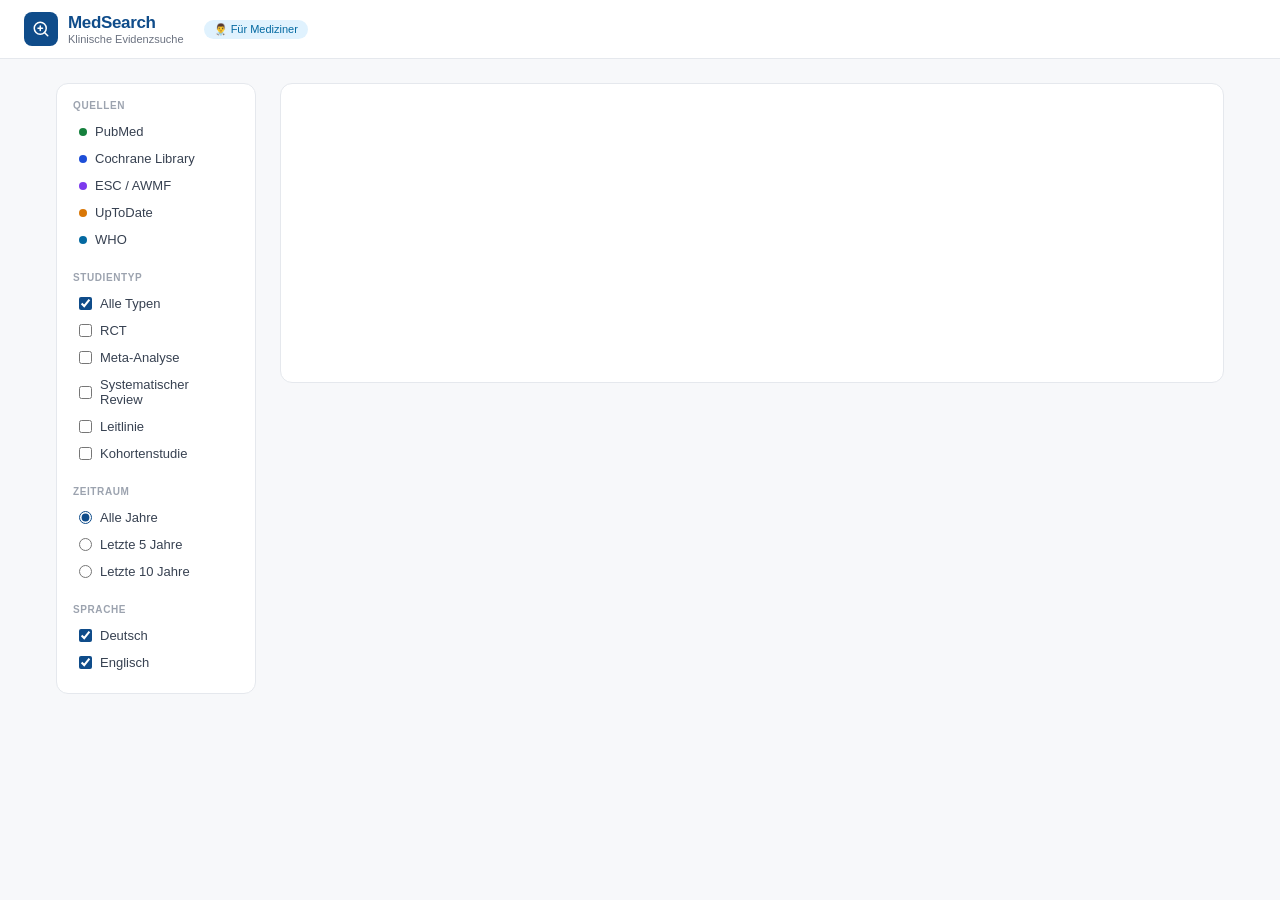
<file: index.html>
<!DOCTYPE html>
<html lang="de">
<head>
  <meta charset="UTF-8">
  <meta name="viewport" content="width=device-width, initial-scale=1.0">
  <title>MedSearch</title>

  <!-- Google Programmable Search Engine -->
  <script async src="https://cse.google.com/cse.js?cx=a4ef386bd72454657"></script>

  <!-- Eigene CSS-Datei -->
  <link rel="stylesheet" href="style.css">
</head>

<body>

  <!-- Header -->
  <header class="header">
    <a class="logo" href="#">
      <div class="logo-mark">
        <svg viewBox="0 0 24 24" aria-hidden="true">
          <circle cx="11" cy="11" r="8"/>
          <path d="m21 21-4.35-4.35"/>
          <path d="M11 8v6M8 11h6"/>
        </svg>
      </div>
      <div>
        <div class="logo-name">MedSearch</div>
        <div class="logo-sub">Klinische Evidenzsuche</div>
      </div>
    </a>

    <span class="audience-pill">👨‍⚕️ Für Mediziner</span>

    <!-- Suchleiste -->
    <div class="search-header">
      <div class="gcse-searchbox"></div>
    </div>
  </header>

  <!-- Layout -->
  <div class="layout">

    <!-- Sidebar Filter -->
    <aside class="sidebar" aria-label="Suchfilter">
      <div class="filter-section">
        <h3>Quellen</h3>
        <label class="filter-item">
          <span class="source-dot green"></span>
          PubMed
        </label>
        <label class="filter-item">
          <span class="source-dot blue"></span>
          Cochrane Library
        </label>
        <label class="filter-item">
          <span class="source-dot purple"></span>
          ESC / AWMF
        </label>
        <label class="filter-item">
          <span class="source-dot orange"></span>
          UpToDate
        </label>
        <label class="filter-item">
          <span class="source-dot cyan"></span>
          WHO
        </label>
      </div>

      <div class="filter-section">
        <h3>Studientyp</h3>
        <label class="filter-item"><input type="checkbox" checked><span>Alle Typen</span></label>
        <label class="filter-item"><input type="checkbox"><span>RCT</span></label>
        <label class="filter-item"><input type="checkbox"><span>Meta-Analyse</span></label>
        <label class="filter-item"><input type="checkbox"><span>Systematischer Review</span></label>
        <label class="filter-item"><input type="checkbox"><span>Leitlinie</span></label>
        <label class="filter-item"><input type="checkbox"><span>Kohortenstudie</span></label>
      </div>

      <div class="filter-section">
        <h3>Zeitraum</h3>
        <label class="filter-item"><input type="radio" name="time" checked><span>Alle Jahre</span></label>
        <label class="filter-item"><input type="radio" name="time"><span>Letzte 5 Jahre</span></label>
        <label class="filter-item"><input type="radio" name="time"><span>Letzte 10 Jahre</span></label>
      </div>

      <div class="filter-section">
        <h3>Sprache</h3>
        <label class="filter-item"><input type="checkbox" checked><span>Deutsch</span></label>
        <label class="filter-item"><input type="checkbox" checked><span>Englisch</span></label>
      </div>
    </aside>

    <!-- Suchergebnisse -->
    <main class="main">
      <div class="gcse-wrap">
        <div class="gcse-searchresults"></div>
      </div>
    </main>

  </div>

</body>
</html>
</file>
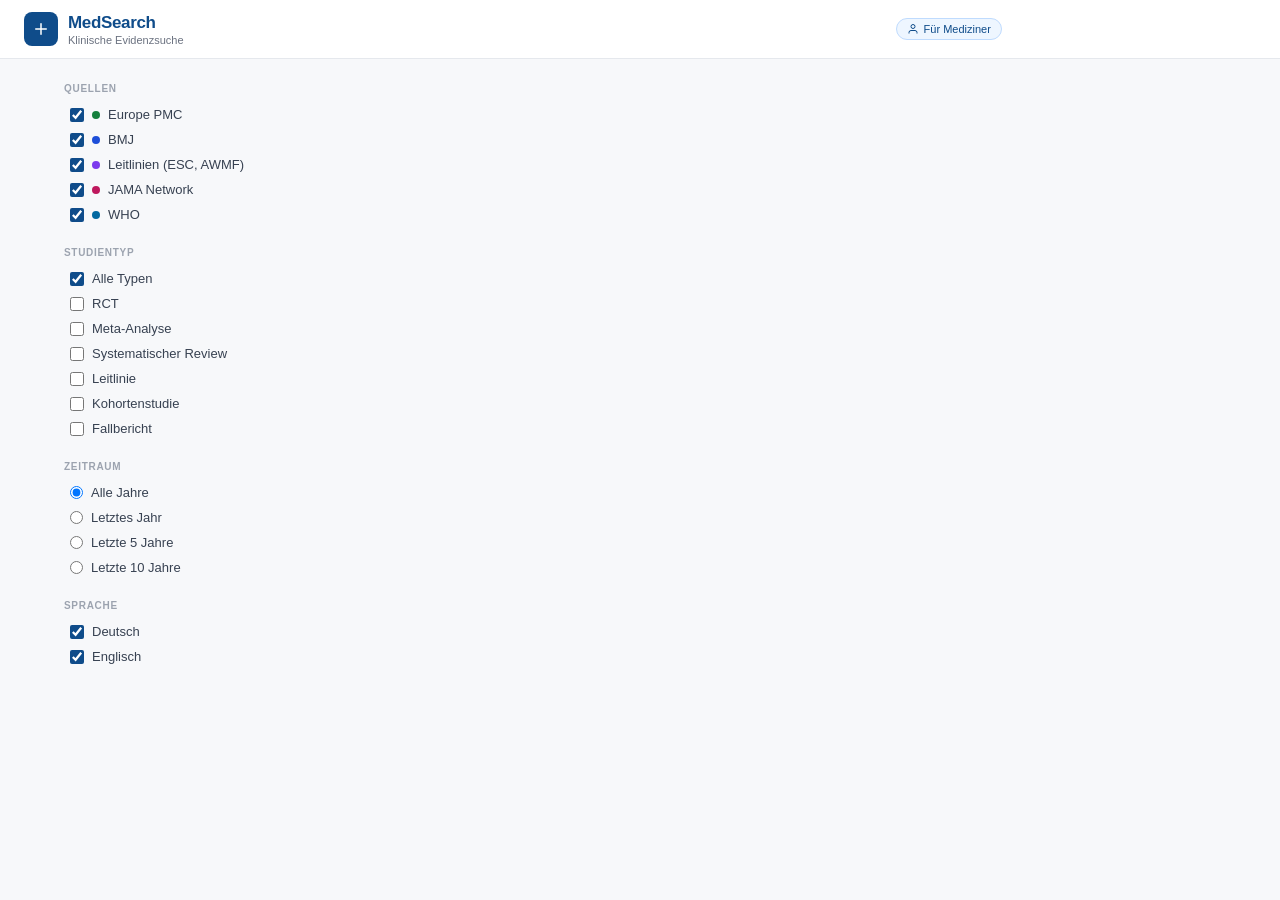
<file: medsearch_prototype.html>
<!DOCTYPE html>
<html lang="de">
<head>
<meta charset="UTF-8">
<meta name="viewport" content="width=device-width, initial-scale=1.0">
<title>MedSearch — Klinische Suchmaschine</title>
<script async src="https://cse.google.com/cse.js?cx=a4ef386bd72454657"></script>
<style>
  /* ── Reset & Base ── */
  *, *::before, *::after { box-sizing: border-box; margin: 0; padding: 0; }
  html { font-size: 16px; }
  body {
    font-family: -apple-system, BlinkMacSystemFont, "Segoe UI", Helvetica, Arial, sans-serif;
    background: #f7f8fa;
    color: #1a1d23;
    min-height: 100vh;
  }

  /* ── Header ── */
  .header {
    background: #fff;
    border-bottom: 1px solid #e5e8ed;
    padding: 12px 24px;
    display: flex;
    align-items: center;
    gap: 16px;
    position: sticky;
    top: 0;
    z-index: 100;
  }
  .logo {
    display: flex;
    align-items: center;
    gap: 10px;
    text-decoration: none;
    flex-shrink: 0;
  }
  .logo-mark {
    width: 34px; height: 34px;
    background: #0f4c8a;
    border-radius: 8px;
    display: flex; align-items: center; justify-content: center;
  }
  .logo-mark svg { width: 18px; height: 18px; fill: none; stroke: #fff; stroke-width: 2; stroke-linecap: round; }
  .logo-name { font-size: 17px; font-weight: 600; color: #0f4c8a; letter-spacing: -0.02em; }
  .logo-sub { font-size: 11px; color: #6b7280; font-weight: 400; margin-top: 1px; }

  /* ── Search Form ── */
  .search-wrap {
    flex: 1;
    display: flex;
    gap: 8px;
    max-width: 680px;
  }
  .search-input-wrap {
    flex: 1;
    display: flex;
    align-items: center;
    border: 1.5px solid #d1d5db;
    border-radius: 10px;
    background: #fff;
    padding: 0 12px;
    gap: 8px;
    transition: border-color .15s;
  }
  .search-input-wrap:focus-within { border-color: #0f4c8a; box-shadow: 0 0 0 3px rgba(15,76,138,.1); }
  .search-input-wrap svg { width: 16px; height: 16px; stroke: #9ca3af; flex-shrink: 0; fill: none; stroke-width: 2; stroke-linecap: round; }
  .search-input-wrap input {
    border: none; outline: none; background: transparent;
    font-size: 14px; color: #1a1d23; width: 100%; padding: 9px 0;
  }
  .search-input-wrap input::placeholder { color: #9ca3af; }
  .search-btn {
    background: #0f4c8a; color: #fff;
    border: none; border-radius: 10px;
    padding: 0 18px; font-size: 14px; font-weight: 500;
    cursor: pointer; white-space: nowrap;
    transition: background .15s;
  }
  .search-btn:hover { background: #0a3d70; }

  .audience-tag {
    display: flex; align-items: center; gap: 5px;
    font-size: 11px; font-weight: 500;
    background: #eef6ff; color: #0f4c8a;
    padding: 4px 10px; border-radius: 20px;
    border: 1px solid #bfdbfe;
    white-space: nowrap;
  }
  .audience-tag svg { width: 12px; height: 12px; stroke: currentColor; fill: none; stroke-width: 2; }

  /* ── Layout ── */
  .page { display: flex; gap: 0; max-width: 1200px; margin: 0 auto; padding: 24px 24px; }

  /* ── Sidebar ── */
  .sidebar {
    width: 210px;
    flex-shrink: 0;
    margin-right: 24px;
  }
  .filter-section { margin-bottom: 20px; }
  .filter-section h3 {
    font-size: 10px; font-weight: 600; letter-spacing: .07em;
    text-transform: uppercase; color: #9ca3af;
    margin-bottom: 8px;
  }
  .filter-item {
    display: flex; align-items: center; gap: 8px;
    padding: 5px 6px; border-radius: 6px;
    cursor: pointer; font-size: 13px; color: #374151;
    transition: background .1s;
    user-select: none;
  }
  .filter-item:hover { background: #f3f4f6; }
  .filter-item input[type=checkbox] {
    width: 14px; height: 14px; cursor: pointer;
    accent-color: #0f4c8a; flex-shrink: 0;
  }
  .filter-item label { cursor: pointer; flex: 1; }
  .filter-count { font-size: 11px; color: #9ca3af; margin-left: auto; }

  .source-dot {
    width: 8px; height: 8px; border-radius: 50%; flex-shrink: 0;
  }

  /* ── Main Results ── */
  .main { flex: 1; min-width: 0; }

  /* Google CSE override styles */
  .gcse-wrap {
    background: transparent;
  }

  /* ── Result Cards (manual/demo mode) ── */
  .results-header {
    display: flex; align-items: center; justify-content: space-between;
    margin-bottom: 14px;
  }
  .results-count { font-size: 13px; color: #6b7280; }
  .results-count strong { color: #1a1d23; }

  .sort-wrap { display: flex; align-items: center; gap: 6px; }
  .sort-wrap label { font-size: 12px; color: #6b7280; }
  .sort-wrap select {
    font-size: 12px; border: 1px solid #e5e8ed; border-radius: 6px;
    padding: 4px 8px; color: #374151; background: #fff; cursor: pointer;
  }

  /* Tabs */
  .tabs {
    display: flex; gap: 0;
    border-bottom: 1px solid #e5e8ed;
    margin-bottom: 16px;
  }
  .tab {
    padding: 8px 16px; font-size: 13px; color: #6b7280;
    cursor: pointer; border-bottom: 2px solid transparent;
    margin-bottom: -1px; transition: color .1s;
  }
  .tab:hover { color: #374151; }
  .tab.active { color: #0f4c8a; border-bottom-color: #0f4c8a; font-weight: 500; }

  /* AI Box */
  .ai-box {
    background: #f0fdf4; border: 1px solid #bbf7d0;
    border-radius: 10px; padding: 14px 16px; margin-bottom: 18px;
  }
  .ai-box-header {
    display: flex; align-items: center; gap: 6px;
    font-size: 11px; font-weight: 600; color: #15803d;
    text-transform: uppercase; letter-spacing: .05em; margin-bottom: 6px;
  }
  .ai-box-header svg { width: 13px; height: 13px; fill: none; stroke: currentColor; stroke-width: 2; }
  .ai-box p { font-size: 13px; line-height: 1.65; color: #166534; }

  /* Result card */
  .result-card {
    background: #fff; border: 1px solid #e5e8ed;
    border-radius: 10px; padding: 16px 18px; margin-bottom: 10px;
    transition: border-color .15s, box-shadow .15s;
  }
  .result-card:hover { border-color: #bfdbfe; box-shadow: 0 2px 8px rgba(15,76,138,.07); }

  .result-top {
    display: flex; align-items: center; justify-content: space-between;
    margin-bottom: 8px; gap: 12px; flex-wrap: wrap;
  }
  .result-badges { display: flex; align-items: center; gap: 6px; flex-wrap: wrap; }
  .badge {
    font-size: 10px; font-weight: 600; padding: 2px 7px;
    border-radius: 20px; white-space: nowrap;
  }
  .badge-pubmed    { background: #d1fae5; color: #065f46; }
  .badge-cochrane  { background: #dbeafe; color: #1e40af; }
  .badge-guideline { background: #ede9fe; color: #5b21b6; }
  .badge-uptodate  { background: #fef3c7; color: #92400e; }
  .badge-new       { background: #fce7f3; color: #9d174d; }
  .badge-who       { background: #e0f2fe; color: #0369a1; }

  .evidence-pill {
    font-size: 10px; font-weight: 600; padding: 2px 7px;
    border-radius: 20px; border: 1px solid;
  }
  .ev-a { background: #f0fdf4; color: #15803d; border-color: #86efac; }
  .ev-b { background: #eff6ff; color: #1d4ed8; border-color: #93c5fd; }
  .ev-c { background: #fafafa; color: #6b7280; border-color: #d1d5db; }

  .result-title {
    font-size: 14px; font-weight: 500; color: #0f4c8a;
    margin-bottom: 6px; line-height: 1.45; cursor: pointer;
  }
  .result-title:hover { text-decoration: underline; }
  .result-snippet { font-size: 12.5px; color: #4b5563; line-height: 1.65; margin-bottom: 10px; }
  .result-meta {
    display: flex; align-items: center; gap: 14px; flex-wrap: wrap;
    font-size: 11px; color: #9ca3af;
  }
  .result-meta span { display: flex; align-items: center; gap: 4px; }
  .result-meta svg { width: 12px; height: 12px; stroke: currentColor; fill: none; stroke-width: 2; }

  .result-actions {
    display: flex; gap: 6px; flex-wrap: wrap;
    margin-top: 12px; padding-top: 12px;
    border-top: 1px solid #f3f4f6;
  }
  .act-btn {
    display: flex; align-items: center; gap: 5px;
    font-size: 11px; font-weight: 500;
    padding: 5px 10px; border-radius: 6px;
    border: 1px solid #e5e8ed; background: transparent;
    color: #6b7280; cursor: pointer; transition: all .1s;
  }
  .act-btn:hover { background: #f3f4f6; color: #374151; border-color: #d1d5db; }
  .act-btn svg { width: 12px; height: 12px; stroke: currentColor; fill: none; stroke-width: 2; }
  .act-btn-primary {
    background: #eff6ff; color: #1d4ed8; border-color: #bfdbfe;
  }
  .act-btn-primary:hover { background: #dbeafe; color: #1e40af; }



  /* ── Google CSE container ── */
  #gcse-results {
    display: none; /* shown when API key is set */
  }
  #demo-results { display: block; }

  /* ── Setup notice ── */
  .setup-notice {
    background: #fffbeb; border: 1px solid #fde68a;
    border-radius: 10px; padding: 14px 16px; margin-bottom: 18px;
    font-size: 12.5px; color: #78350f; line-height: 1.6;
  }
  .setup-notice strong { color: #92400e; }
  .setup-notice code {
    background: #fef3c7; padding: 1px 5px; border-radius: 4px;
    font-family: monospace; font-size: 11px;
  }

  /* ── Responsive ── */
  @media (max-width: 700px) {
    .sidebar { display: none; }
    .page { padding: 12px; }
    .header { flex-wrap: wrap; }
    .audience-tag { display: none; }
  }
</style>
</head>
<body>

<script>
  const CONFIG = {
    cx:     "a4ef386bd72454657",
    apiKey: "AIzaSyBMj0JfeXUB7RBDYcs157cdyPmF1jFBs6U",
  };

  const API_READY = CONFIG.cx !== "YOUR_SEARCH_ENGINE_CX_ID" &&
                    CONFIG.apiKey !== "YOUR_GOOGLE_API_KEY";
</script>

<!-- ══ HEADER ════════════════════════════════ -->
<header class="header">
  <a class="logo" href="#" aria-label="MedSearch Startseite">
    <div class="logo-mark">
      <svg viewBox="0 0 24 24" aria-hidden="true">
        <path d="M12 5v14M5 12h14"/>
      </svg>
    </div>
    <div>
      <div class="logo-name">MedSearch</div>
      <div class="logo-sub">Klinische Evidenzsuche</div>
    </div>
  </a>

  <div class="search-wrap">
    <div class="gcse-searchbox-only"></div>
  </div>

  <div class="audience-tag" title="Optimiert für klinischen Gebrauch">
    <svg viewBox="0 0 24 24" aria-hidden="true"><path d="M20 21v-2a4 4 0 0 0-4-4H8a4 4 0 0 0-4 4v2"/><circle cx="12" cy="7" r="4"/></svg>
    Für Mediziner
  </div>
</header>

<!-- ══ PAGE LAYOUT ════════════════════════════ -->
<div class="page">

  <!-- Sidebar / Filter -->
  <aside class="sidebar" aria-label="Suchfilter">

    <div class="filter-section">
      <h3>Quellen</h3>
      <label class="filter-item">
        <input type="checkbox" checked onchange="applyFilters()">
        <span class="source-dot" style="background:#15803d"></span>
        <label>Europe PMC</label>
      </label>
      <label class="filter-item">
        <input type="checkbox" checked onchange="applyFilters()">
        <span class="source-dot" style="background:#1d4ed8"></span>
        <label>BMJ</label>
      </label>
      <label class="filter-item">
        <input type="checkbox" checked onchange="applyFilters()">
        <span class="source-dot" style="background:#7c3aed"></span>
        <label>Leitlinien (ESC, AWMF)</label>
      </label>
      <label class="filter-item">
        <input type="checkbox" checked onchange="applyFilters()">
        <span class="source-dot" style="background:#be185d"></span>
        <label>JAMA Network</label>
      </label>
      <label class="filter-item">
        <input type="checkbox" checked onchange="applyFilters()">
        <span class="source-dot" style="background:#0369a1"></span>
        <label>WHO</label>
      </label>
    </div>

    <div class="filter-section">
      <h3>Studientyp</h3>
      <label class="filter-item"><input type="checkbox" checked><label>Alle Typen</label></label>
      <label class="filter-item"><input type="checkbox"><label>RCT</label></label>
      <label class="filter-item"><input type="checkbox"><label>Meta-Analyse</label></label>
      <label class="filter-item"><input type="checkbox"><label>Systematischer Review</label></label>
      <label class="filter-item"><input type="checkbox"><label>Leitlinie</label></label>
      <label class="filter-item"><input type="checkbox"><label>Kohortenstudie</label></label>
      <label class="filter-item"><input type="checkbox"><label>Fallbericht</label></label>
    </div>

    <div class="filter-section">
      <h3>Zeitraum</h3>
      <label class="filter-item"><input type="radio" name="time" value="" checked><label>Alle Jahre</label></label>
      <label class="filter-item"><input type="radio" name="time" value="y1"><label>Letztes Jahr</label></label>
      <label class="filter-item"><input type="radio" name="time" value="y5"><label>Letzte 5 Jahre</label></label>
      <label class="filter-item"><input type="radio" name="time" value="y10"><label>Letzte 10 Jahre</label></label>
    </div>

    <div class="filter-section">
      <h3>Sprache</h3>
      <label class="filter-item"><input type="checkbox" checked><label>Deutsch</label></label>
      <label class="filter-item"><input type="checkbox" checked><label>Englisch</label></label>
    </div>

  </aside>

  <!-- Main content -->
  <main class="main" id="main-content">
    <div class="gcse-searchresults-only"></div>
  </main>
</div>

<!-- ══ JAVASCRIPT ════════════════════════════ -->
<script>

/* ── Demo-Daten (Fallback ohne API) ───────────────────────────── */
const DEMO_QUERIES = {
  default: "Metformin Herzinsuffizienz",
  results: [
    {
      title: "ESC Guidelines for the Diagnosis and Treatment of Acute and Chronic Heart Failure 2023",
      url: "https://www.escardio.org/Guidelines/Clinical-Practice-Guidelines/Acute-and-Chronic-Heart-Failure",
      snippet: "Metformin kann bei Patienten mit stabiler Herzinsuffizienz und Typ-2-Diabetes verwendet werden (eGFR ≥30 ml/min/1,73m²). Das frühere generelle Verbot gilt als überholt. Bei akuter Dekompensation oder hämodynamischer Instabilität pausieren.",
      source: "ESC Leitlinie", sourceClass: "badge-guideline",
      evidenceLevel: "A", studyType: "Leitlinie",
      year: 2023, journal: "Eur Heart J",
      new: true
    },
    {
      title: "Metformin for heart failure with type 2 diabetes mellitus: systematic review and meta-analysis",
      url: "https://www.cochranelibrary.com/cdsr/doi/10.1002/14651858",
      snippet: "Gepoolte Analyse von 14 RCTs (n=9.240): Metformin-Verwendung bei HF-Patienten mit T2DM zeigte keine erhöhte Mortalität (HR 0.82, 95% CI 0.71–0.94). Kein signifikanter Anstieg von Laktatazidose-Ereignissen gegenüber Placebo (OR 1.02).",
      source: "Cochrane", sourceClass: "badge-cochrane",
      evidenceLevel: "B", studyType: "Meta-Analyse",
      year: 2022, journal: "Cochrane Database Syst Rev",
      new: false
    },
    {
      title: "Safety of Metformin in Patients with Heart Failure — A Population-Based Cohort Study",
      url: "https://pubmed.ncbi.nlm.nih.gov/",
      snippet: "Retrospektive Kohortenstudie (n=41.200, Dänisches Register): Metformin-Anwender mit HFrEF hatten im Vergleich zu Sulfonylurea-Nutzern eine niedrigere 30-Tage-Hospitalisierungsrate (OR 0.76, p<0.001). Keine Häufung von Laktatazidose detektiert.",
      source: "PubMed", sourceClass: "badge-pubmed",
      evidenceLevel: "B", studyType: "Kohortenstudie",
      year: 2021, journal: "N Engl J Med",
      new: false
    },
    {
      title: "Diabetes and heart failure: managing a high-risk combination — WHO Technical Report",
      url: "https://www.who.int/publications/",
      snippet: "WHO empfiehlt bei Koexistenz von T2DM und Herzinsuffizienz eine individualisierte Antidiabetikawahl. SGLT2-Hemmer als First-Line bei HFrEF, Metformin als sichere Option bei stabiler HF ohne schwere Niereninsuffizienz.",
      source: "WHO", sourceClass: "badge-who",
      evidenceLevel: "C", studyType: "Leitlinie",
      year: 2023, journal: "WHO",
      new: false
    }
  ]
};

/* ── Render Demo-Ergebnisse ──────────────────────────────────── */
function renderDemoResults(query) {
  const container = document.getElementById("demo-results");
  const q = query || DEMO_QUERIES.default;

  // KI-Zusammenfassung
  const aiBox = `
    <div class="ai-box">
      <div class="ai-box-header">
        <svg viewBox="0 0 24 24" aria-hidden="true"><path d="M12 2l3.09 6.26L22 9.27l-5 4.87 1.18 6.88L12 17.77l-6.18 3.25L7 14.14 2 9.27l6.91-1.01L12 2z"/></svg>
        KI-Zusammenfassung (experimentell)
      </div>
      <p>Metformin galt lange als kontraindiziert bei Herzinsuffizienz (Laktatazidose-Risiko). Aktuelle ESC-Leitlinien 2023 erlauben Metformin bei <strong>stabiler HF</strong> mit erhaltener/reduzierter EF, solange eGFR ≥30 ml/min/1,73m². Bei akuter Dekompensation weiterhin pausieren. SGLT2-Hemmer sind bei HFrEF die bevorzugte Erstlinientherapie bei T2DM.</p>
    </div>`;

  // Ergebnis-Header
  const header = `
    <div class="results-header">
      <div class="results-count">
        <strong>${DEMO_QUERIES.results.length} Ergebnisse</strong> für „${escapeHtml(q)}"
        ${API_READY ? '' : '<span style="font-size:11px;color:#d97706;margin-left:8px">(Demo-Modus)</span>'}
      </div>
      <div class="sort-wrap">
        <label for="sort-select">Sortierung:</label>
        <select id="sort-select" onchange="sortResults(this.value)">
          <option value="relevance">Relevanz</option>
          <option value="date">Datum</option>
          <option value="evidence">Evidenzlevel</option>
        </select>
      </div>
    </div>`;

  // Karten
  const cards = DEMO_QUERIES.results.map(r => renderCard(r)).join("");

  container.innerHTML = aiBox + header + cards;
}

function renderCard(r) {
  const evClass = r.evidenceLevel === "A" ? "ev-a" : r.evidenceLevel === "B" ? "ev-b" : "ev-c";

  return `
    <article class="result-card">
      <div class="result-top">
        <div class="result-badges">
          <span class="badge ${r.sourceClass}">${r.source}</span>
          <span class="badge" style="background:#f3f4f6;color:#374151">${r.studyType}</span>
          ${r.new ? '<span class="badge badge-new">Aktuell</span>' : ""}
          <span class="evidence-pill ${evClass}">Evidenz ${r.evidenceLevel}</span>
        </div>
      </div>
      <div class="result-title" onclick="openLink('${r.url}')" role="link" tabindex="0"
           onkeydown="if(event.key==='Enter')openLink('${r.url}')">${escapeHtml(r.title)}</div>
      <div class="result-snippet">${escapeHtml(r.snippet)}</div>
      <div class="result-meta">
        <span>
          <svg viewBox="0 0 24 24" aria-hidden="true"><rect x="3" y="4" width="18" height="18" rx="2"/><path d="M16 2v4M8 2v4M3 10h18"/></svg>
          ${r.year}
        </span>
        <span>
          <svg viewBox="0 0 24 24" aria-hidden="true"><path d="M4 19.5A2.5 2.5 0 0 1 6.5 17H20"/><path d="M6.5 2H20v20H6.5A2.5 2.5 0 0 1 4 19.5v-15A2.5 2.5 0 0 1 6.5 2z"/></svg>
          ${r.journal}
        </span>
      </div>
      <div class="result-actions">
        <button class="act-btn act-btn-primary" onclick="openLink('${r.url}')">
          <svg viewBox="0 0 24 24" aria-hidden="true"><path d="M18 13v6a2 2 0 0 1-2 2H5a2 2 0 0 1-2-2V8a2 2 0 0 1 2-2h6"/><polyline points="15 3 21 3 21 9"/><line x1="10" y1="14" x2="21" y2="3"/></svg>
          Volltext öffnen
        </button>
        <button class="act-btn" onclick="saveResult(this)" title="Ergebnis speichern">
          <svg viewBox="0 0 24 24" aria-hidden="true"><path d="M19 21l-7-5-7 5V5a2 2 0 0 1 2-2h10a2 2 0 0 1 2 2z"/></svg>
          Merken
        </button>
        <button class="act-btn" title="Zitat kopieren" onclick="copyCitation('${escapeAttr(r.title)}', ${r.year}, '${escapeAttr(r.journal)}')">
          <svg viewBox="0 0 24 24" aria-hidden="true"><rect x="9" y="9" width="13" height="13" rx="2"/><path d="M5 15H4a2 2 0 0 1-2-2V4a2 2 0 0 1 2-2h9a2 2 0 0 1 2 2v1"/></svg>
          Zitieren
        </button>
      </div>
    </article>`;
}

/* ── Google Custom Search API ────────────────────────────────── */
async function fetchGoogleResults(query) {
  const url = `https://www.googleapis.com/customsearch/v1?key=${CONFIG.apiKey}&cx=${CONFIG.cx}&q=${encodeURIComponent(query)}&num=10`;
  try {
    const resp = await fetch(url);
    const data = await resp.json();
    if (!resp.ok) return { items: null, error: data?.error?.message || `HTTP ${resp.status}` };
    return { items: data.items || [], error: null };
  } catch (e) {
    return { items: null, error: e.message };
  }
}

function renderGoogleResults(items, query) {
  const container = document.getElementById("gcse-results");
  if (!items || items.length === 0) {
    container.innerHTML = `<p style="color:#6b7280;font-size:13px;padding:16px 0">Keine Ergebnisse gefunden für „${escapeHtml(query)}".</p>`;
    return;
  }

  const header = `
    <div class="results-header">
      <div class="results-count"><strong>${items.length} Ergebnisse</strong> für „${escapeHtml(query)}"</div>
    </div>`;

  const cards = items.map(item => {
    const domain = new URL(item.link).hostname.replace("www.", "");
    const sourceInfo = classifySource(domain);
    return `
      <article class="result-card">
        <div class="result-top">
          <div class="result-badges">
            <span class="badge ${sourceInfo.cls}">${sourceInfo.label}</span>

          </div>
          <span style="font-size:11px;color:#9ca3af">${domain}</span>
        </div>
        <div class="result-title" onclick="openLink('${item.link}')" role="link" tabindex="0">${escapeHtml(item.title)}</div>
        <div class="result-snippet">${escapeHtml(item.snippet || "")}</div>
        <div class="result-actions">
          <button class="act-btn act-btn-primary" onclick="openLink('${item.link}')">
            <svg viewBox="0 0 24 24" width="12" height="12" fill="none" stroke="currentColor" stroke-width="2" aria-hidden="true"><path d="M18 13v6a2 2 0 0 1-2 2H5a2 2 0 0 1-2-2V8a2 2 0 0 1 2-2h6"/><polyline points="15 3 21 3 21 9"/><line x1="10" y1="14" x2="21" y2="3"/></svg>
            Öffnen
          </button>
          <button class="act-btn" onclick="saveResult(this)">
            <svg viewBox="0 0 24 24" width="12" height="12" fill="none" stroke="currentColor" stroke-width="2" aria-hidden="true"><path d="M19 21l-7-5-7 5V5a2 2 0 0 1 2-2h10a2 2 0 0 1 2 2z"/></svg>
            Merken
          </button>
        </div>
      </article>`;
  }).join("");

  container.innerHTML = header + cards;
}

function classifySource(domain) {
  if (domain.includes("europepmc") || domain.includes("europe.pmc"))
    return { label: "Europe PMC", cls: "badge-pubmed" };
  if (domain.includes("ncbi.nlm.nih.gov"))
    return { label: "PMC", cls: "badge-pubmed" };
  if (domain.includes("bmj.com"))
    return { label: "BMJ", cls: "badge-cochrane" };
  if (domain.includes("jamanetwork") || domain.includes("jama"))
    return { label: "JAMA", cls: "badge-cochrane" };
  if (domain.includes("escardio") || domain.includes("awmf") || domain.includes("dgim"))
    return { label: "Leitlinie", cls: "badge-guideline" };
  if (domain.includes("who.int"))
    return { label: "WHO", cls: "badge-who" };
  if (domain.includes("thelancet"))
    return { label: "The Lancet", cls: "badge-cochrane" };
  return { label: domain, cls: "" };
}

/* ── Search logic ────────────────────────────────────────────── */
async function doSearch() {
  const query = document.getElementById("search-input").value.trim();
  if (!query) return;

  const btn = document.getElementById("search-btn");
  btn.textContent = "Suche…";
  btn.disabled = true;

  document.getElementById("demo-results").innerHTML = "";
  document.getElementById("gcse-results").style.display = "block";
  document.getElementById("gcse-results").innerHTML =
    `<div style="padding:24px;text-align:center;color:#9ca3af;font-size:13px">Suchergebnisse werden geladen…</div>`;

  const { items, error } = await fetchGoogleResults(query);

  if (error) {
    document.getElementById("gcse-results").innerHTML =
      `<div style="padding:16px;background:#fef3c7;border:1px solid #fde68a;border-radius:10px;font-size:13px;color:#78350f">
        <strong>API-Fehler:</strong> ${escapeHtml(error)}<br>
        <span style="font-size:12px;color:#92400e">Prüfe API-Key und CX-ID in der CONFIG-Variable oben im Code.</span>
      </div>`;
  } else if (items.length === 0) {
    document.getElementById("gcse-results").innerHTML =
      `<p style="color:#6b7280;font-size:13px;padding:16px 0">Keine Ergebnisse für „${escapeHtml(query)}".</p>`;
  } else {
    renderGoogleResults(items, query);
  }

  btn.textContent = "Suchen";
  btn.disabled = false;
}

/* ── Tab-Wechsel ─────────────────────────────────────────────── */
function switchTab(el, type) {
  document.querySelectorAll(".tab").forEach(t => t.classList.remove("active"));
  el.classList.add("active");
  // In echter Implementierung: Ergebnisse nach Studientyp filtern
}

/* ── Filter ──────────────────────────────────────────────────── */
function applyFilters() {
  // In echter Implementierung: Suchanfrage mit site:-Operatoren neu starten
  // Beispiel: "metformin site:pubmed.ncbi.nlm.nih.gov OR site:cochranelibrary.com"
}

/* ── Sortierung ──────────────────────────────────────────────── */
function sortResults(val) {
  // Demo: nur Hinweis
  console.log("Sort by:", val);
}

/* ── Aktionen ────────────────────────────────────────────────── */
function saveResult(btn) {
  btn.style.background = "#d1fae5";
  btn.style.color = "#065f46";
  btn.style.borderColor = "#6ee7b7";
  btn.querySelector("svg").setAttribute("fill", "#065f46");
  btn.title = "Gespeichert";
}

function copyCitation(title, year, journal) {
  const citation = `${title}. ${journal}, ${year}.`;
  navigator.clipboard.writeText(citation).then(() => {
    showToast("Zitat kopiert!");
  }).catch(() => {
    showToast("Zitat: " + citation);
  });
}

function openLink(url) {
  window.open(url, "_blank", "noopener,noreferrer");
}

function showToast(msg) {
  const t = document.createElement("div");
  t.textContent = msg;
  Object.assign(t.style, {
    position:"fixed", bottom:"24px", left:"50%", transform:"translateX(-50%)",
    background:"#1a1d23", color:"#fff", padding:"8px 16px",
    borderRadius:"8px", fontSize:"13px", zIndex:"9999",
    boxShadow:"0 4px 12px rgba(0,0,0,.2)"
  });
  document.body.appendChild(t);
  setTimeout(() => t.remove(), 2500);
}

/* ── Helpers ─────────────────────────────────────────────────── */
function escapeHtml(str) {
  return String(str).replace(/&/g,"&amp;").replace(/</g,"&lt;").replace(/>/g,"&gt;").replace(/"/g,"&quot;");
}
function escapeAttr(str) {
  return String(str).replace(/'/g,"\\'");
}

/* ── Enter-Taste ─────────────────────────────────────────────── */
document.getElementById("search-input").addEventListener("keydown", e => {
  if (e.key === "Enter") doSearch();
});

/* ── Init ────────────────────────────────────────────────────── */
(function init() {
  if (API_READY) {
    document.getElementById("setup-notice").style.display = "none";
  }
  // Demo-Ergebnisse beim Start laden
  renderDemoResults(DEMO_QUERIES.default);
  document.getElementById("search-input").value = DEMO_QUERIES.default;
})();

</script>
</body>
</html>
</file>
<file: style.css>
*, *::before, *::after {
  box-sizing: border-box;
  margin: 0;
  padding: 0;
}

html {
  font-size: 16px;
}

body {
  font-family: -apple-system, BlinkMacSystemFont, "Segoe UI", Helvetica, Arial, sans-serif;
  background: #f7f8fa;
  color: #1a1d23;
  min-height: 100vh;
}

/* Header */
.header {
  background: #fff;
  border-bottom: 1px solid #e5e8ed;
  padding: 12px 24px;
  display: flex;
  align-items: center;
  gap: 20px;
  position: sticky;
  top: 0;
  z-index: 100;
}

.logo {
  display: flex;
  align-items: center;
  gap: 10px;
  flex-shrink: 0;
  text-decoration: none;
}

.logo-mark {
  width: 34px;
  height: 34px;
  background: #0f4c8a;
  border-radius: 8px;
  display: flex;
  align-items: center;
  justify-content: center;
}

.logo-mark svg {
  width: 18px;
  height: 18px;
  fill: none;
  stroke: #fff;
  stroke-width: 2;
  stroke-linecap: round;
}

.logo-name {
  font-size: 17px;
  font-weight: 600;
  color: #0f4c8a;
  letter-spacing: -0.02em;
}

.logo-sub {
  font-size: 11px;
  color: #6b7280;
}

.audience-pill {
  font-size: 11px;
  font-weight: 500;
  background: #e0f2fe;
  color: #0369a1;
  border-radius: 20px;
  padding: 3px 10px;
  white-space: nowrap;
}

.search-header {
  flex: 1;
  max-width: 520px;
  margin-left: 20px;
}

/* Layout */
.layout {
  display: flex;
  max-width: 1200px;
  margin: 0 auto;
  padding: 24px 16px;
  gap: 24px;
  align-items: flex-start;
}

/* Sidebar */
.sidebar {
  width: 200px;
  flex-shrink: 0;
  background: #fff;
  border: 1px solid #e5e8ed;
  border-radius: 12px;
  padding: 16px;
  position: sticky;
  top: 76px;
}

.filter-section {
  margin-bottom: 20px;
}

.filter-section:last-child {
  margin-bottom: 0;
}

.filter-section h3 {
  font-size: 10px;
  font-weight: 600;
  text-transform: uppercase;
  letter-spacing: .06em;
  color: #9ca3af;
  margin-bottom: 8px;
}

.filter-item {
  display: flex;
  align-items: center;
  gap: 8px;
  padding: 5px 6px;
  border-radius: 6px;
  cursor: pointer;
  font-size: 13px;
  color: #374151;
  margin-bottom: 2px;
  user-select: none;
}

.filter-item:hover {
  background: #f3f4f6;
}

.filter-item input {
  cursor: pointer;
  accent-color: #0f4c8a;
}

.source-dot {
  width: 8px;
  height: 8px;
  border-radius: 50%;
  flex-shrink: 0;
}

.source-dot.green { background: #15803d; }
.source-dot.blue { background: #1d4ed8; }
.source-dot.purple { background: #7c3aed; }
.source-dot.orange { background: #d97706; }
.source-dot.cyan { background: #0369a1; }

/* Main */
.main {
  flex: 1;
  min-width: 0;
}

.gcse-wrap {
  background: #fff;
  border: 1px solid #e5e8ed;
  border-radius: 12px;
  padding: 20px;
  min-height: 300px;
}

/* Google Search Styling */
.gsc-control-cse {
  background: transparent !important;
  border: none !important;
  padding: 0 !important;
  font-family: inherit !important;
}

.gsc-control-searchbox-only,
.gsc-control-searchbox {
  background: transparent !important;
  border: none !important;
}

.gsc-search-box-tools .gsc-search-box {
  margin: 0 !important;
}

.gsc-input-box {
  border-radius: 8px !important;
  border: 1px solid #d1d5db !important;
  height: 42px !important;
}

.gsc-input {
  font-size: 14px !important;
}

.gsc-search-button-v2 {
  border-radius: 8px !important;
  background: #0f4c8a !important;
  border: none !important;
  padding: 11px 18px !important;
}

.gsc-result-info {
  font-size: 12px;
  color: #6b7280;
  margin-bottom: 12px;
}

.gs-result .gs-title {
  color: #0f4c8a !important;
  font-size: 15px !important;
}

.gs-result .gs-title b {
  color: #0f4c8a !important;
}

.gsc-url-top {
  color: #15803d !important;
  font-size: 12px !important;
}

.gs-snippet {
  font-size: 13px !important;
  color: #4b5563 !important;
  line-height: 1.6 !important;
}

.gsc-cursor-box {
  margin-top: 16px;
}

.gsc-cursor-page {
  background: #0f4c8a !important;
  color: #fff !important;
  border-radius: 6px !important;
  padding: 4px 10px !important;
  font-size: 13px !important;
}

/* Mobile */
@media (max-width: 640px) {
  .header {
    flex-wrap: wrap;
  }

  .search-header {
    order: 3;
    width: 100%;
    max-width: none;
    margin-left: 0;
  }

  .sidebar {
    display: none;
  }

  .layout {
    padding: 12px;
  }
}
</file>
